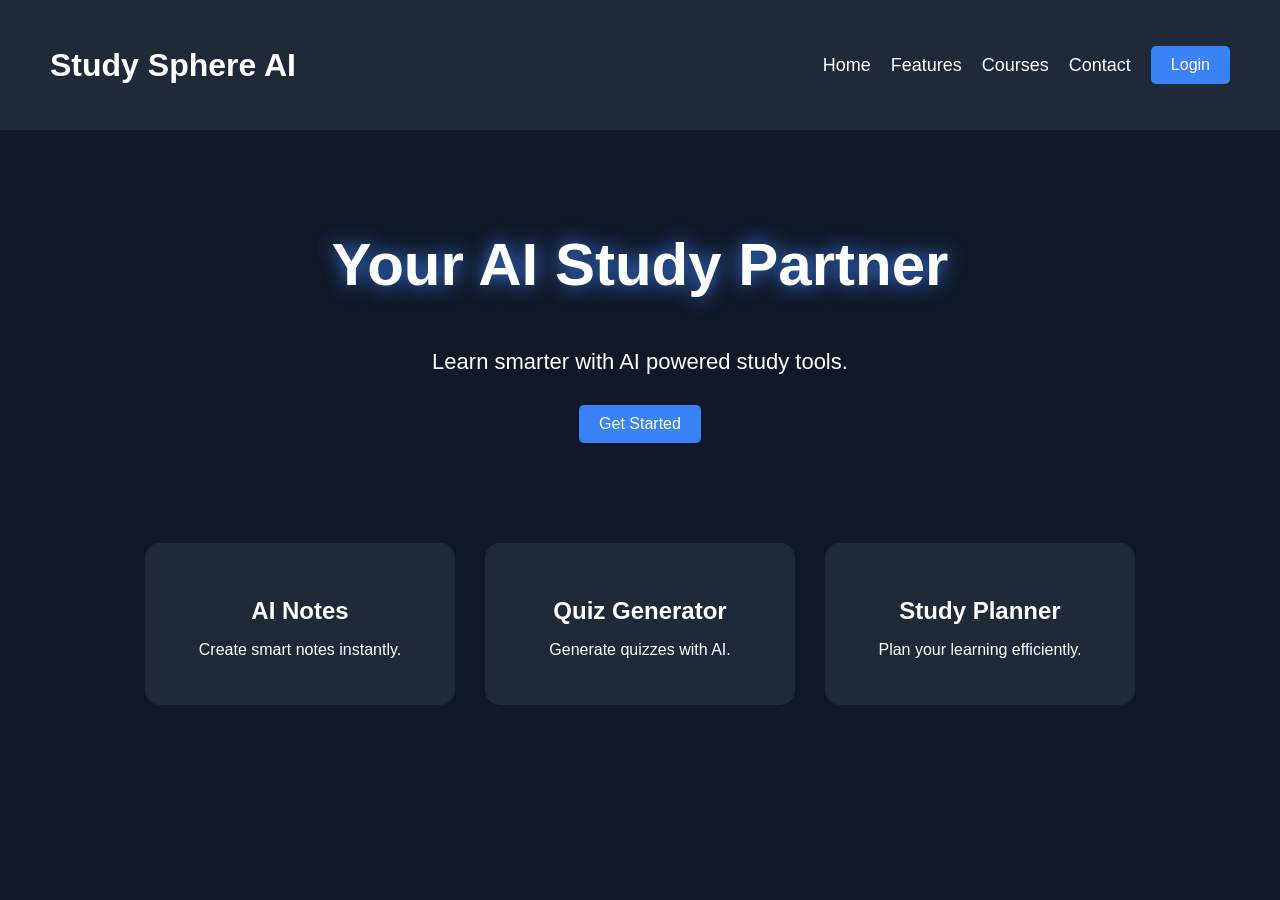
<file: frontend/index.html>
<!DOCTYPE html>
<html lang="en">
<head>
    <meta charset="UTF-8">
    <meta name="viewport" content="width=device-width, initial-scale=1.0">
    <title>Study Sphere AI</title>

    <link rel="stylesheet" href="style.css">
</head>

<body>

    <nav>

        <h1>Study Sphere AI</h1>

        <div class="nav-links">
            <a href="#">Home</a>
            <a href="#">Features</a>
            <a href="#">Courses</a>
            <a href="#">Contact</a>

            <button>Login</button>
        </div>

    </nav>

    <section class="hero">

        <h2>Your AI Study Partner</h2>

        <p>
            Learn smarter with AI powered study tools.
        </p>

        <button>Get Started</button>

    </section>

    <div class="features">

        <div class="card">
            <h3>AI Notes</h3>
            <p>Create smart notes instantly.</p>
        </div>

        <div class="card">
            <h3>Quiz Generator</h3>
            <p>Generate quizzes with AI.</p>
        </div>

        <div class="card">
            <h3>Study Planner</h3>
            <p>Plan your learning efficiently.</p>
        </div>

    </div>

    <script src="script.js"></script>

</body>
</html>
</file>
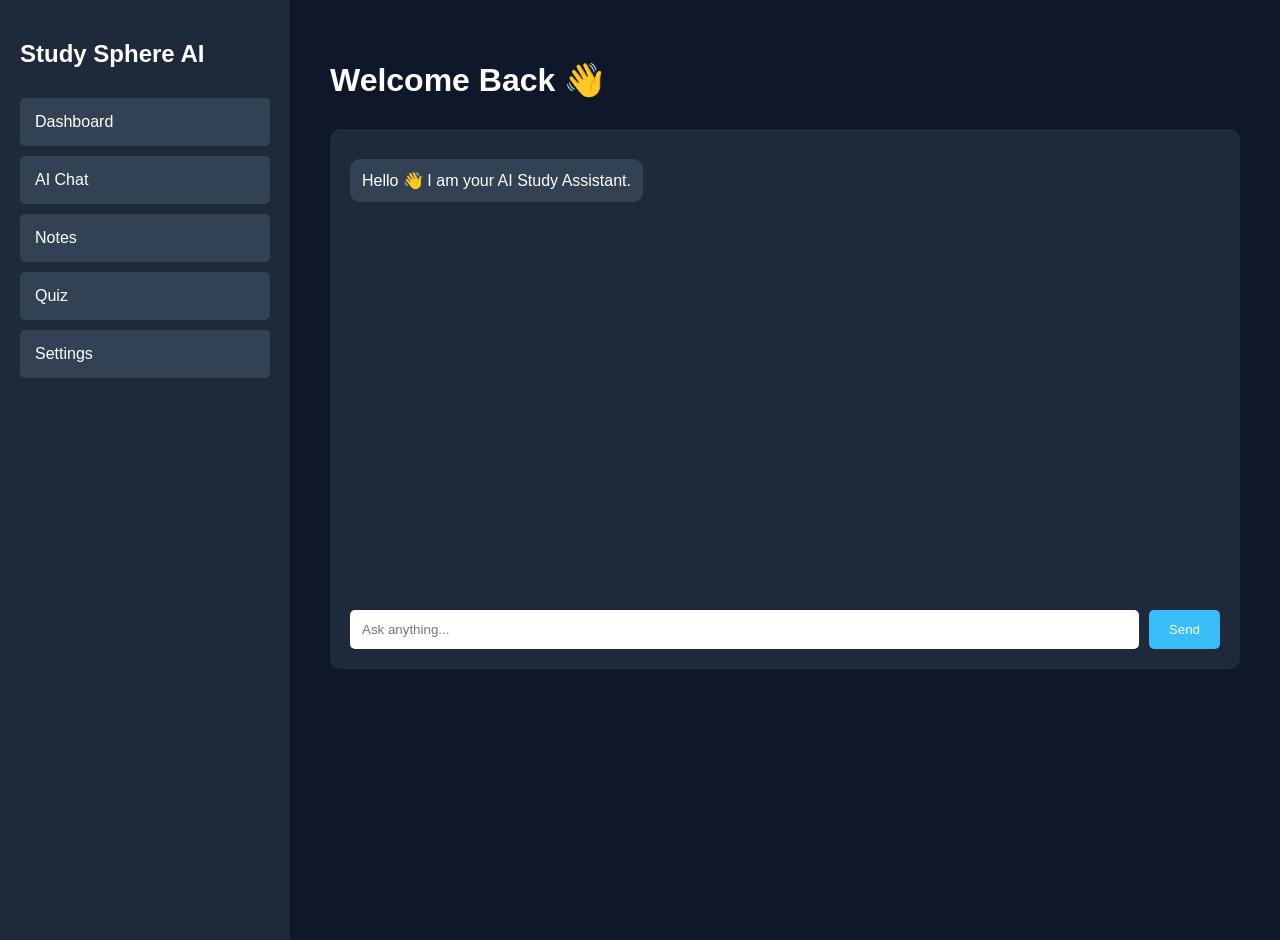
<file: frontend/dashboard.html>
<!DOCTYPE html>
<html>
<head>
  <title>Dashboard - Study Sphere AI</title>
  <link rel="stylesheet" href="dashboard.css">
</head>

<body>

<div class="sidebar">

  <h2>Study Sphere AI</h2>

  <ul>
    <li>Dashboard</li>
    <li>AI Chat</li>
    <li>Notes</li>
    <li>Quiz</li>
    <li>Settings</li>
  </ul>

</div>

<div class="main-content">

  <h1>Welcome Back 👋</h1>

  <div class="chat-container">

    <div class="chat-box" id="chatBox">

      <div class="message ai">
        Hello 👋 I am your AI Study Assistant.
      </div>

    </div>

    <div class="input-area">

      <input 
        type="text" 
        id="userInput" 
        placeholder="Ask anything..."
      >

      <button onclick="sendMessage()">
        Send
      </button>

    </div>

  </div>

</div>

<script src="dashboard.js"></script>

</body>
</html>
</file>
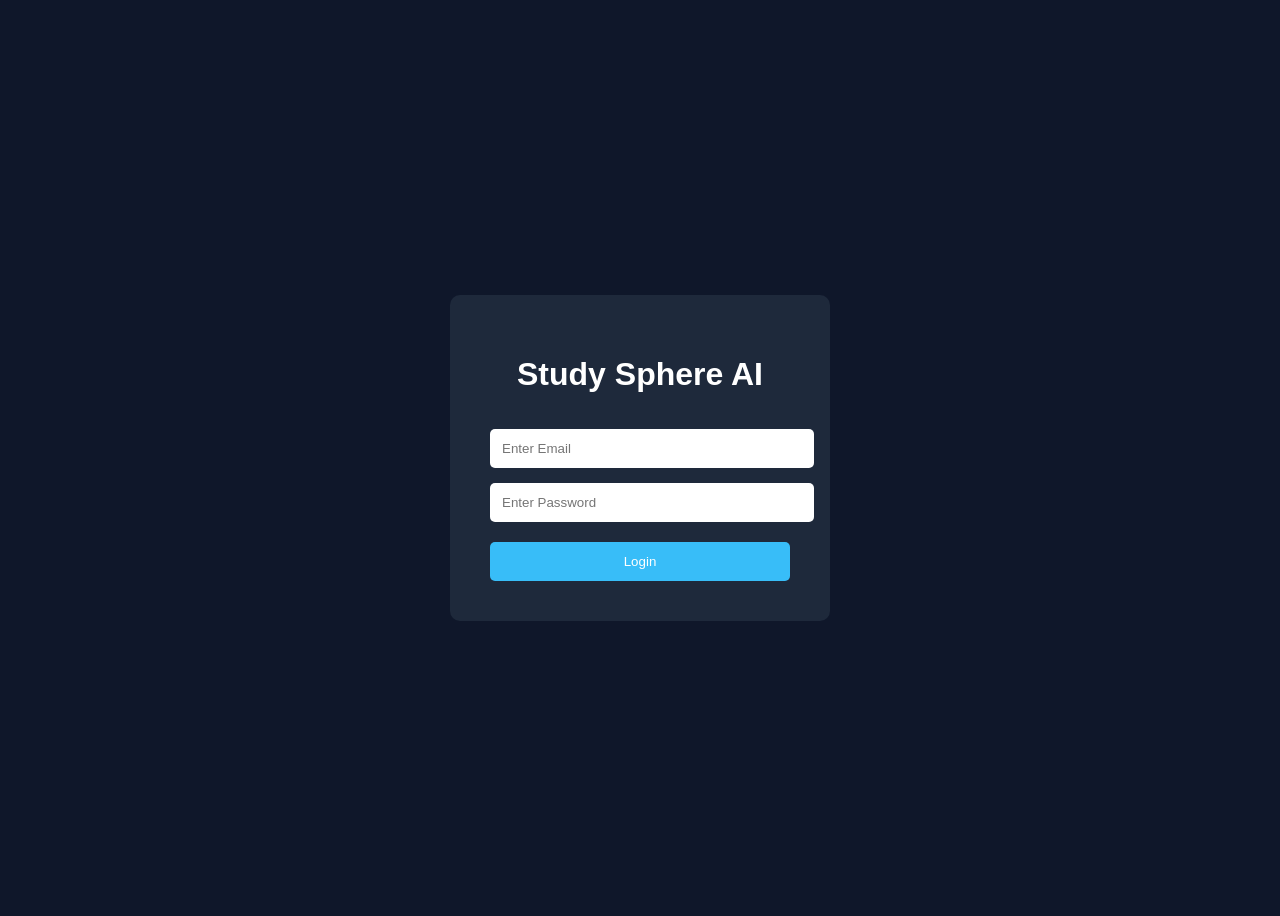
<file: frontend/login.html>
<!DOCTYPE html>
<html>
<head>
  <title>Login - Study Sphere AI</title>
  <link rel="stylesheet" href="login.css">
</head>

<body>

<div class="login-container">
  <h1>Study Sphere AI</h1>

  <input type="email" placeholder="Enter Email">

  <input type="password" placeholder="Enter Password">

  <button onclick="loginUser()">Login</button>
</div>

<script src="login.js"></script>

</body>
</html>
</file>
<file: frontend/style.css>
body{
    margin:0;
    font-family:Arial, Helvetica, sans-serif;
    background:#111827;
    color:white;
}

/* NAVBAR */

nav{
    display:flex;
    justify-content:space-between;
    align-items:center;
    padding:20px 50px;
    background:#1f2937;
}

nav h1{
    font-size:32px;
}

.nav-links{
    display:flex;
    align-items:center;
    gap:20px;
}

.nav-links a{
    color:white;
    text-decoration:none;
    font-size:18px;
    transition:0.3s;
}

.nav-links a:hover{
    color:#3b82f6;
}

/* BUTTON */

button{
    padding:10px 20px;
    border:none;
    background:#3b82f6;
    color:white;
    border-radius:5px;
    cursor:pointer;
    transition:0.3s;
    font-size:16px;
}

button:hover{
    background:#2563eb;
    transform:scale(1.05);
}

/* HERO */

.hero{
    text-align:center;
    margin-top:100px;
}

.hero h2{
    font-size:60px;
    text-shadow:0px 0px 20px #3b82f6;
}

.hero p{
    font-size:22px;
    margin-bottom:30px;
}

/* FEATURES */

.features{
    display:flex;
    justify-content:center;
    gap:30px;
    margin-top:100px;
    flex-wrap:wrap;
    padding-bottom:100px;
}

.card{
    background:#1f2937;
    padding:30px;
    width:250px;
    border-radius:15px;
    text-align:center;
    transition:0.3s;
}

.card:hover{
    transform:translateY(-10px);
    box-shadow:0px 0px 20px #3b82f6;
}

.card h3{
    margin-bottom:15px;
    font-size:24px;
}
</file>
<file: frontend/dashboard.css>
body{
  margin:0;
  font-family:Arial;
  background:#0f172a;
  color:white;
  display:flex;
}

.sidebar{
  width:250px;
  background:#1e293b;
  height:100vh;
  padding:20px;
}

.sidebar h2{
  margin-bottom:30px;
}

.sidebar ul{
  list-style:none;
  padding:0;
}

.sidebar li{
  padding:15px;
  margin-bottom:10px;
  background:#334155;
  border-radius:5px;
  cursor:pointer;
  transition:0.3s;
}

.sidebar li:hover{
  background:#38bdf8;
}

.main-content{
  flex:1;
  padding:40px;
}

.chat-container{
  margin-top:30px;
  background:#1e293b;
  padding:20px;
  border-radius:10px;
  height:500px;
  display:flex;
  flex-direction:column;
}

.chat-box{
  flex:1;
  overflow-y:auto;
}

.message{
  padding:12px;
  margin:10px 0;
  border-radius:10px;
  width:fit-content;
  max-width:70%;
}

.ai{
  background:#334155;
}

.user{
  background:#38bdf8;
  margin-left:auto;
}

.input-area{
  display:flex;
  margin-top:20px;
}

.input-area input{
  flex:1;
  padding:12px;
  border:none;
  border-radius:5px;
}

.input-area button{
  margin-left:10px;
  padding:12px 20px;
  border:none;
  background:#38bdf8;
  color:white;
  border-radius:5px;
  cursor:pointer;
}
</file>
<file: frontend/login.css>
body{
  background:#0f172a;
  color:white;
  font-family:Arial;
  display:flex;
  justify-content:center;
  align-items:center;
  height:100vh;
}

.login-container{
  background:#1e293b;
  padding:40px;
  border-radius:10px;
  width:300px;
  text-align:center;
}

input{
  width:100%;
  padding:12px;
  margin-top:15px;
  border:none;
  border-radius:5px;
}

button{
  margin-top:20px;
  padding:12px;
  width:100%;
  background:#38bdf8;
  color:white;
  border:none;
  border-radius:5px;
  cursor:pointer;
}
</file>
